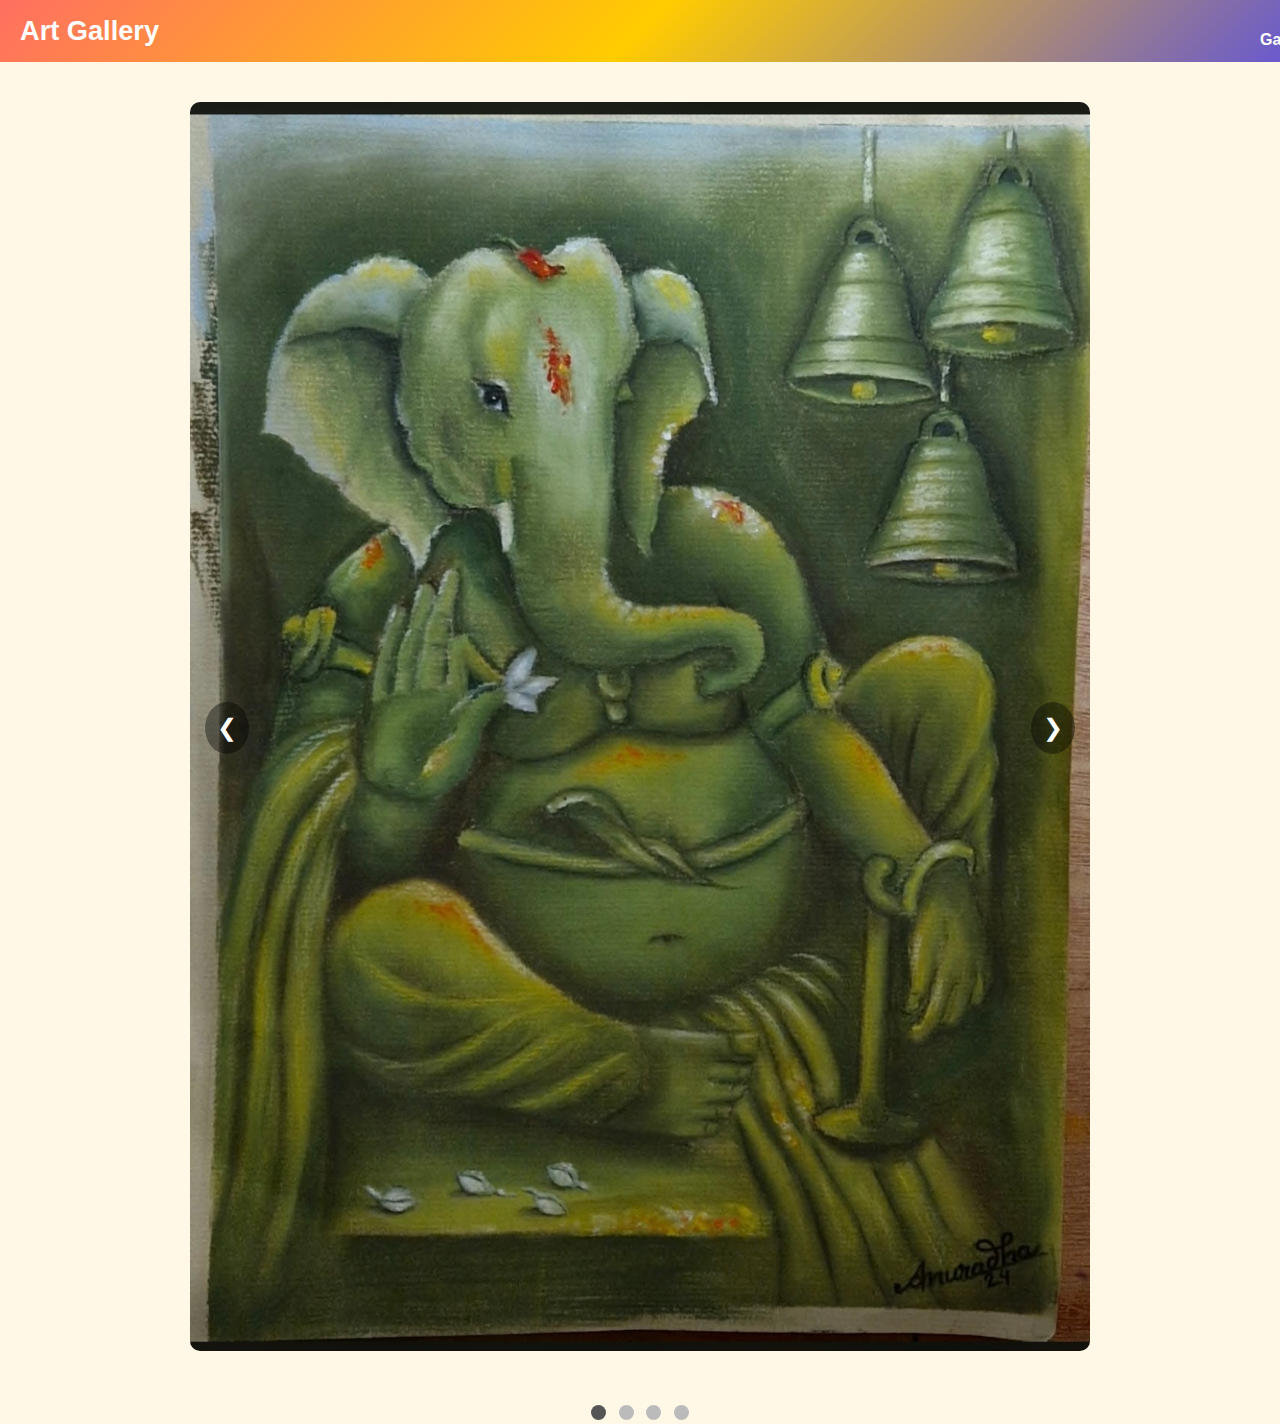
<file: gallery.html>
<!DOCTYPE html>
<html lang="en">
<head>
    <meta charset="UTF-8">
    <title>Gallery</title>
    <link rel="stylesheet" href="styles.css">
</head>
<body>

<header>
    <h1>Art Gallery</h1>
    <div class="hamburger" onclick="toggleMenu()">
        <div></div><div></div><div></div>
    </div>

    <nav>
        <ul id="nav-menu">
            <li><a href="gallery.html">Gallery</a></li>
            <li><a href="register.html">Register</a></li>
            <li><a href="about.html">About</a></li>
        </ul>
    </nav>
</header>

<section class="slideshow-container">

    <div class="slide fade">
        <img src="art1.jpg">
    </div>

    <div class="slide fade">
        <img src="art2.jpg">
    </div>

    <div class="slide fade">
        <img src="art3.jpg">
    </div>

    <div class="slide fade">
        <img src="bcart.png">
    </div>

    <a class="prev" onclick="changeSlide(-1)">&#10094;</a>
    <a class="next" onclick="changeSlide(1)">&#10095;</a>

</section>

<div class="dot-container">
    <span class="dot" onclick="goToSlide(1)"></span>
    <span class="dot" onclick="goToSlide(2)"></span>
    <span class="dot" onclick="goToSlide(3)"></span>
    <span class="dot" onclick="goToSlide(4)"></span>
</div>

<script src="script.js"></script>
</body>
</html>
</file>
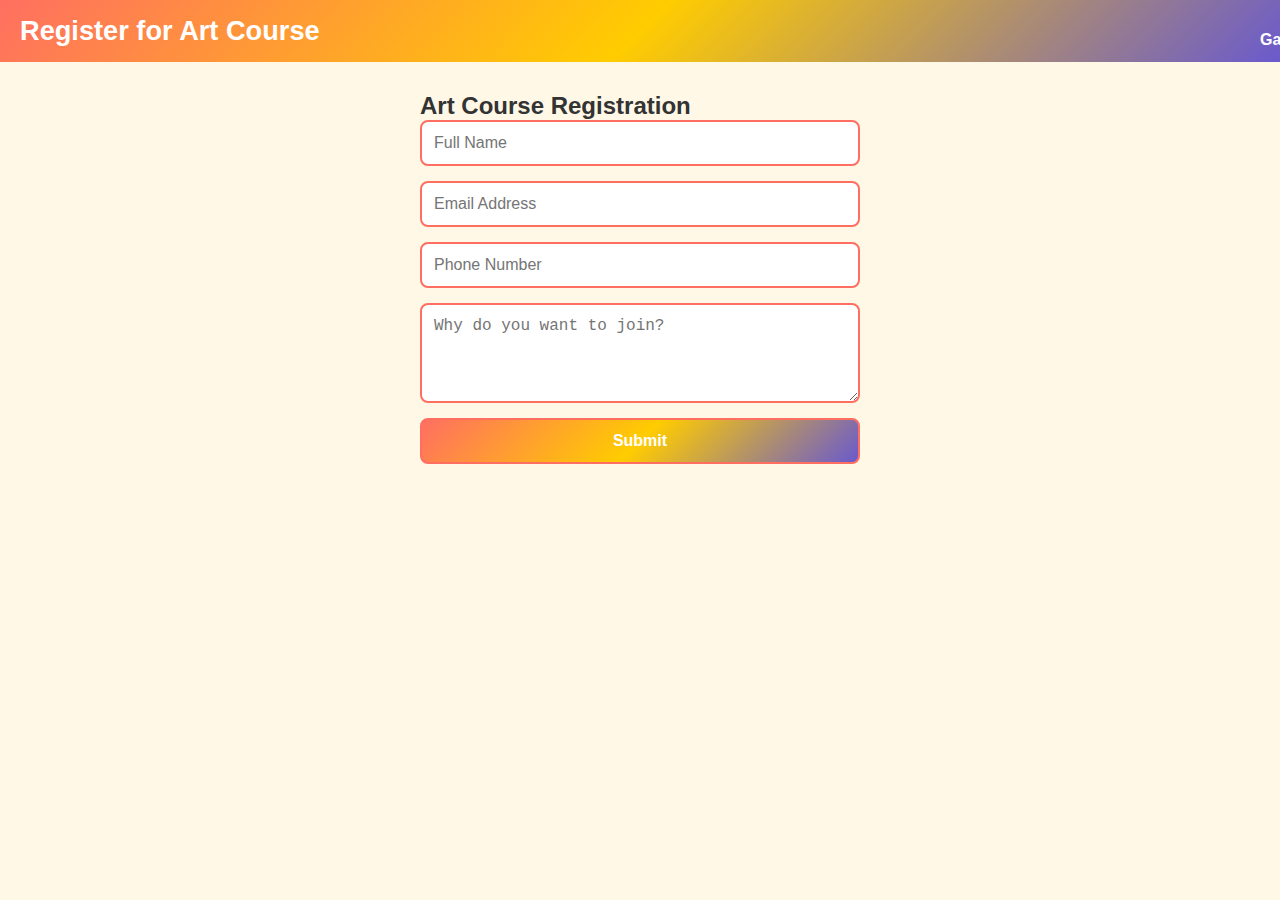
<file: register.html>
<!DOCTYPE html>
<html lang="en">
<head>
    <meta charset="UTF-8">
    <title>Register for Art Course</title>
    <link rel="stylesheet" href="styles.css">
</head>
<body>

<header>
    <h1>Register for Art Course</h1>
    <div class="hamburger" onclick="toggleMenu()">
        <div></div><div></div><div></div>
    </div>

    <nav>
        <ul id="nav-menu">
            <li><a href="index.html">Gallery</a></li>
            <li><a href="register.html">Register</a></li>
            <li><a href="about.html">About Artist</a></li>
        </ul>
    </nav>
</header>

<section class="form-container">
    <h2>Art Course Registration</h2>
    <form>
        <input type="text" placeholder="Full Name" required>
        <input type="email" placeholder="Email Address" required>
        <input type="tel" placeholder="Phone Number" required>
        <textarea placeholder="Why do you want to join?" rows="4"></textarea>
        <button type="submit">Submit</button>
    </form>
</section>

<script src="script.js"></script>
</body>
</html>
</file>
<file: styles.css>
/* General Reset */
* { margin: 0; padding: 0; box-sizing: border-box; }

/* Vibrant Theme Colors */
:root {
    --primary: #ff6f61;
    --secondary: #ffcc00;
    --accent: #6a5acd;
    --bg-light: #fff8e7;
    --text-dark: #333;
    --gradient: linear-gradient(135deg, #ff6f61, #ffcc00, #6a5acd);
}

body {
    font-family: 'Poppins', sans-serif;
    background: var(--bg-light);
    color: var(--text-dark);
}

/* HEADER */
header {
    background: var(--gradient);
    padding: 15px 20px;
    color: white;
    display: flex;
    justify-content: space-between;
    align-items: center;
}

header h1 { font-size: 1.7rem; font-weight: 700; }

/* NAVIGATION */
nav ul {
    list-style: none;
    display: flex;
    gap: 20px;
}

nav a {
    color: white;
    text-decoration: none;
    font-weight: 600;
}

.hamburger {
    display: none;
    flex-direction: column;
    gap: 5px;
    cursor: pointer;
}

.hamburger div {
    width: 25px;
    height: 3px;
    background: white;
}

/* MOBILE NAV */
@media (max-width: 768px) {
    nav ul {
        position: absolute;
        top: 70px;
        left: 0;
        width: 100%;
        background: var(--primary);
        flex-direction: column;
        display: none;
        padding: 20px 0;
    }

    nav ul.active {
        display: flex;
    }

    .hamburger {
        display: flex;
    }
}
/* Make header and menu appear above all elements */
header {
    position: relative;
    z-index: 9999;
}

nav ul {
    position: absolute;
    z-index: 9999;
}

.hamburger {
    position: relative;
    z-index: 10000;
}

/* Ensure slideshow stays behind header */
.slideshow-container {
    position: relative;
    z-index: 1;
}

/* GALLERY GRID */
.gallery {
    padding: 30px;
    display: grid;
    grid-template-columns: repeat(auto-fill, minmax(240px, 1fr));
    gap: 20px;
}

.gallery img {
    width: 100%;
    height: 220px;
    object-fit: cover;
    border-radius: 10px;
    box-shadow: 0 4px 10px rgba(0,0,0,0.3);
}

/* FORM PAGE */
.form-container {
    padding: 30px;
    max-width: 500px;
    margin: 0 auto;
}

form {
    display: flex;
    flex-direction: column;
    gap: 15px;
}

input, textarea, button {
    padding: 12px;
    border: 2px solid var(--primary);
    border-radius: 8px;
    font-size: 1rem;
}

button {
    background: var(--gradient);
    color: white;
    cursor: pointer;
    font-weight: 700;
}

/* ABOUT PAGE */
.about-section {
    padding: 40px;
    max-width: 800px;
    margin: auto;
    text-align: center;
}

.about-section img {
    width: 220px;
    height: 220px;
    border-radius: 50%;
    object-fit: cover;
    margin-bottom: 20px;
    border: 5px solid var(--secondary);
}

.slideshow-container {
    max-width: 900px;
    position: relative;
    margin: 40px auto;
}

.slide {
    display: none;
}

.slide img {
    width: 100%;
    border-radius: 10px;
}

/* Arrows */
.prev, .next {
    cursor: pointer;
    position: absolute;
    top: 50%;
    padding: 12px;
    color: white;
    background: rgba(0,0,0,0.4);
    border-radius: 50%;
    font-size: 24px;
    user-select: none;
    transform: translateY(-50%);
}

.prev { left: 15px; }
.next { right: 15px; }

/* Dots */
.dot-container { text-align: center; padding-top: 10px; }
.dot {
    height: 15px;
    width: 15px;
    margin: 0 4px;
    background-color: #bbb;
    border-radius: 50%;
    display: inline-block;
    cursor: pointer;
}
.active-dot { background-color: #555; }

.fade {
    animation: fadeEffect 1s;
}
@keyframes fadeEffect {
    from {opacity: .4}
    to {opacity: 1}
}
</file>
